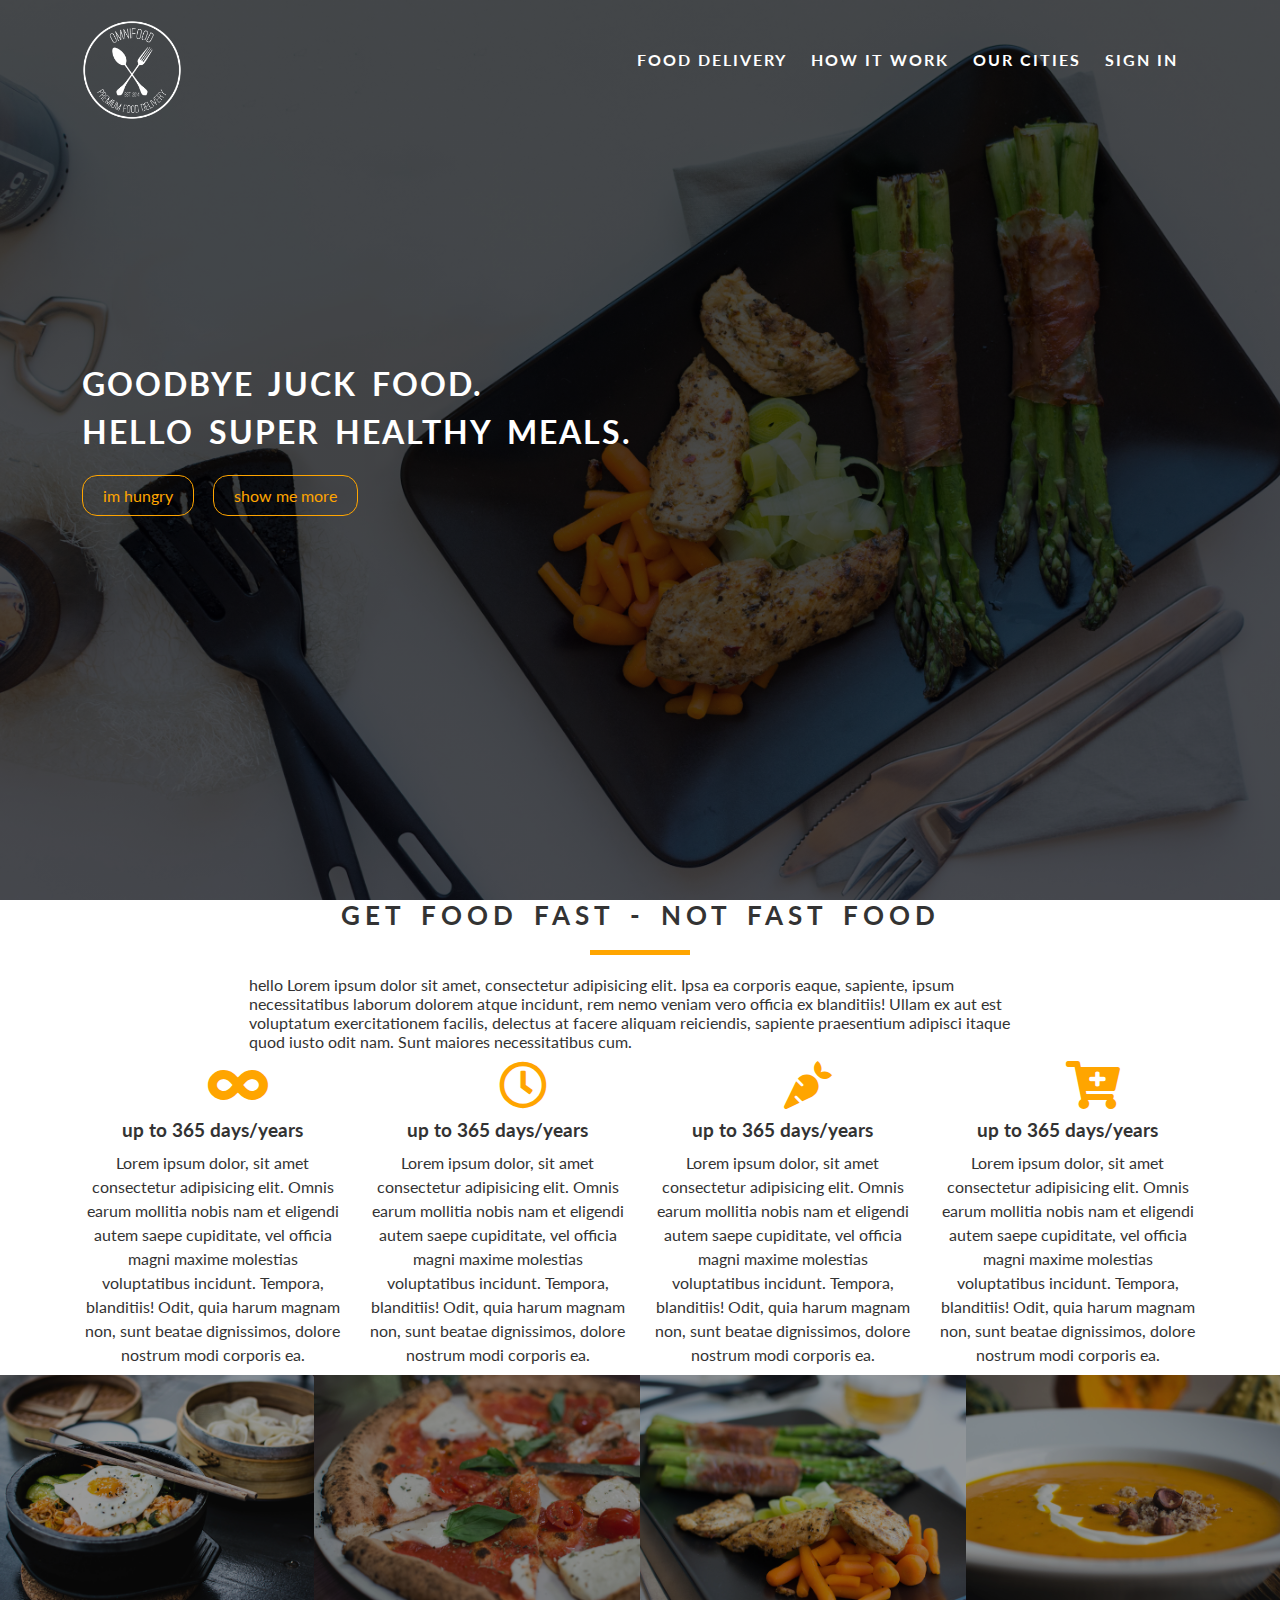
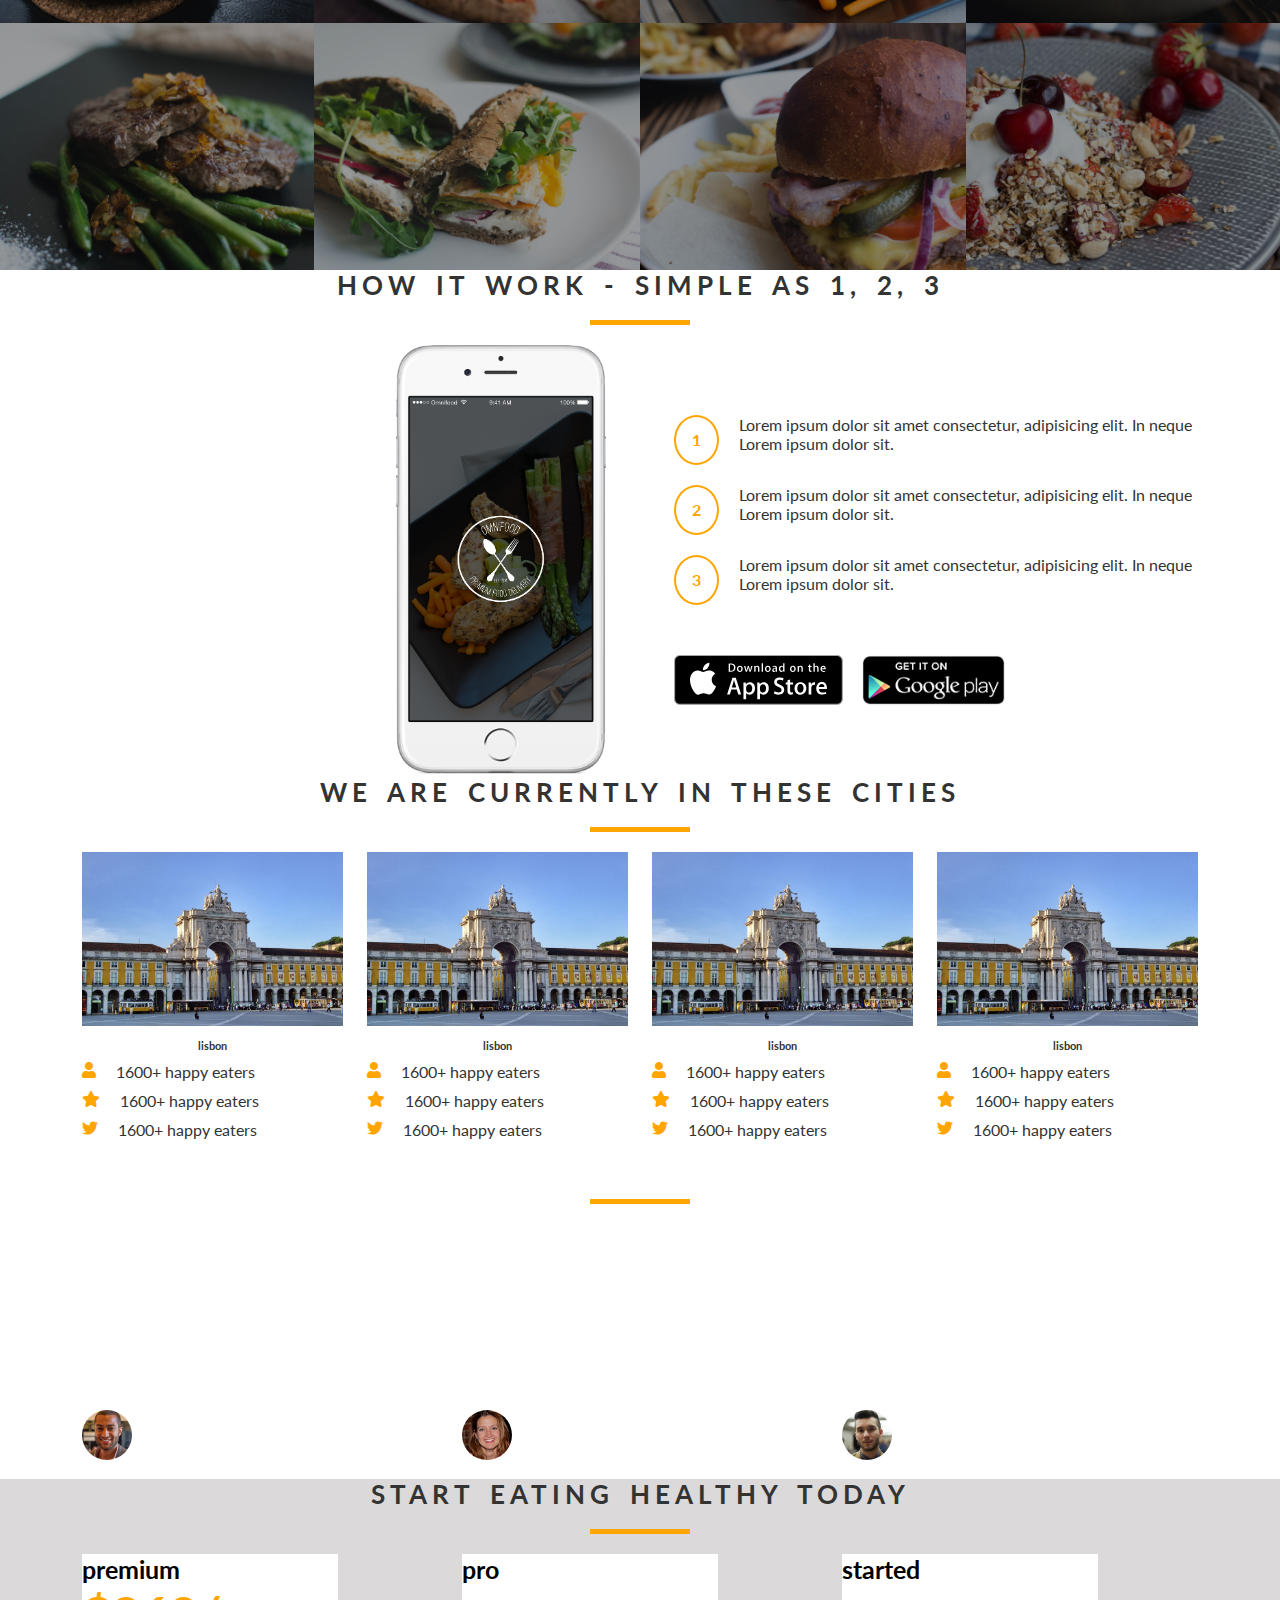
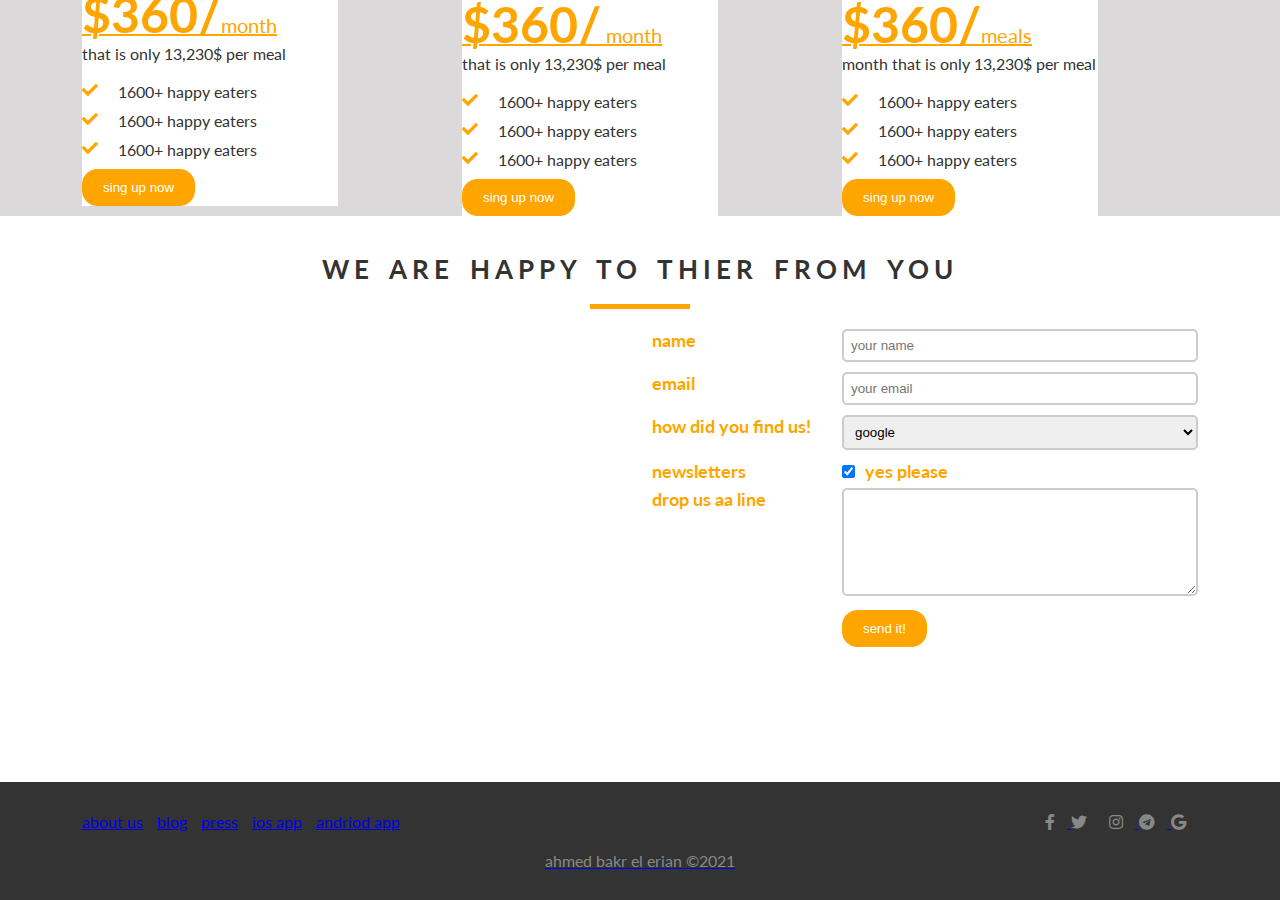
<file: index.html>
<!DOCTYPE html>
<html lang="en">

<head>
    <meta charset="UTF-8">
    <meta http-equiv="X-UA-Compatible" content="IE=edge">
    <meta name="viewport" content="width=device-width, initial-scale=1.0">
    <title> foods</title>

    <link rel="preconnect" href="https://fonts.googleapis.com">
    <link rel="preconnect" href="https://fonts.gstatic.com" crossorigin>
    <link href="https://fonts.googleapis.com/css2?family=Lato:wght@300&display=swap" rel="stylesheet">

    <link rel="stylesheet" href="css/all.min.css">
    <link rel="stylesheet" href="css/bootstrap-grid.min.css">
    <link rel="stylesheet" href="css/food.css">

</head>



<body>
    <header>
        <div class="container">

            <nav>
                <img src="images/logo-white.png" class="logo" alt="foods">

                <ul class="main-nav">
                    <li><a href="#">food delivery</a></li>
                    <li><a href="#works">how it work</a></li>
                    <li><a href="#cities">our cities</a></li>
                    <li><a href="#">sign in</a></li>
                </ul>
            </nav>

            <div class="hero-box">
                <h1>goodbye juck food. <br>hello super healthy meals.</h1>
                <a href="#" class="btn">im hungry</a>
                <a href="#" class="btn">show me more</a>
            </div><!-- hero-box -->
        </div><!-- contanier -->
    </header>


    <section id="featured">
        <div class="container">
            <h2>get food fast - not fast food </h2>
            <p class="featured-decs">
                hello Lorem ipsum dolor sit amet, consectetur adipisicing elit. Ipsa ea corporis eaque, sapiente, ipsum
                necessitatibus laborum dolorem atque incidunt, rem nemo veniam vero officia ex blanditiis! Ullam ex aut
                est voluptatum exercitationem facilis, delectus at facere aliquam reiciendis, sapiente praesentium
                adipisci itaque quod iusto odit nam. Sunt maiores necessitatibus cum.
            </p>


            <div class="row">

                <div class="col-lg-3 col-md-4 col-sm-6  box mb-2">
                    <i class="fas fa-infinity fa-3x"></i>
                    <h3> up to 365 days/years</h3>
                    <p>
                        Lorem ipsum dolor, sit amet consectetur adipisicing elit. Omnis earum mollitia nobis nam et
                        eligendi autem saepe cupiditate, vel officia magni maxime molestias voluptatibus incidunt.
                        Tempora, blanditiis! Odit, quia harum magnam non, sunt beatae dignissimos, dolore nostrum modi
                        corporis ea.
                    </p>
                </div><!-- 1 -->

                <div class="col-lg-3 col-md-4 col-sm-6  box mb-2 ">
                    <i class="far fa-clock fa-3x"></i>
                    <h3> up to 365 days/years</h3>
                    <p>
                        Lorem ipsum dolor, sit amet consectetur adipisicing elit. Omnis earum mollitia nobis nam et
                        eligendi autem saepe cupiditate, vel officia magni maxime molestias voluptatibus incidunt.
                        Tempora, blanditiis! Odit, quia harum magnam non, sunt beatae dignissimos, dolore nostrum modi
                        corporis ea.
                    </p>
                </div><!-- 2 -->

                <div class="col-lg-3 col-md-4 col-sm-6  box mb-2 ">
                    <i class="fas fa-carrot fa-3x"></i>
                    <h3> up to 365 days/years</h3>
                    <p>
                        Lorem ipsum dolor, sit amet consectetur adipisicing elit. Omnis earum mollitia nobis nam et
                        eligendi autem saepe cupiditate, vel officia magni maxime molestias voluptatibus incidunt.
                        Tempora, blanditiis! Odit, quia harum magnam non, sunt beatae dignissimos, dolore nostrum modi
                        corporis ea.
                    </p>
                </div><!-- 3 -->

                <div class="col-lg-3 col-md-4 col-sm-6  box mb-2 ">
                    <i class="fas fa-cart-plus fa-3x"></i>
                    <h3> up to 365 days/years</h3>
                    <p>
                        Lorem ipsum dolor, sit amet consectetur adipisicing elit. Omnis earum mollitia nobis nam et
                        eligendi autem saepe cupiditate, vel officia magni maxime molestias voluptatibus incidunt.
                        Tempora, blanditiis! Odit, quia harum magnam non, sunt beatae dignissimos, dolore nostrum modi
                        corporis ea.
                    </p>
                </div><!-- 4 -->


            </div><!-- row -->

        </div><!-- container -->
    </section><!-- featured -->


    <section id="meals">
        <div class="row">
            <div class="col-3 meals">
                <img src="images/1.jpg" alt="">
            </div><!-- 1 -->
            <div class="col-3 meals">
                <img src="images/2.jpg" alt="">
            </div><!-- 2 -->
            <div class="col-3 meals">
                <img src="images/3.jpg" alt="">
            </div><!-- 3 -->
            <div class="col-3 meals">
                <img src="images/4.jpg" alt="">
            </div><!-- 4 -->
            <div class="col-3 meals">
                <img src="images/5.jpg" alt="">
            </div><!-- 5 -->
            <div class="col-3 meals">
                <img src="images/6.jpg" alt="">
            </div><!-- 6 -->
            <div class="col-3 meals">
                <img src="images/7.jpg" alt="">
            </div><!-- 7 -->
            <div class="col-3 meals">
                <img src="images/8.jpg" alt="">
            </div><!-- 8 -->

        </div><!-- row -->
    </section><!-- #meals -->


    <section id="works">
        <div class="container">
            <h2>how it work - simple as 1, 2, 3</h2>
            <div class="row">

                <div class="col-md-6 left-work">
                    <img src="images/app-iPhone.png" class="app-iphone" alt="">
                </div><!-- left -->

                <div class="col-lg-6 col-md-6 col-sm-12 right-work">
                    <div class="step">
                        <div>1</div>
                        <p> Lorem ipsum dolor sit amet consectetur, adipisicing elit. In neque Lorem ipsum dolor sit.
                        </p>
                    </div><!-- 1 -->
                    <div class="step">
                        <div>2</div>
                        <p> Lorem ipsum dolor sit amet consectetur, adipisicing elit. In neque Lorem ipsum dolor sit.
                        </p>
                    </div><!-- 2 -->
                    <div class="step">
                        <div>3</div>
                        <p> Lorem ipsum dolor sit amet consectetur, adipisicing elit. In neque Lorem ipsum dolor sit.
                        </p>
                    </div><!-- 3 -->
                    <div class="brands">
                        <a href="#"> <img src="images/download-app.svg" alt=""></a>
                        <a href="#"> <img src="images/download-app-android.png" alt=""></a>
                    </div>
                </div><!-- right -->

            </div><!-- row -->
        </div><!-- container -->
    </section><!-- works -->

    <section id=" cities">
        <div class="container">
            <h2> we are currently in these cities </h2>
            <div class="row">

                <div class="col-lg-3 col-md-4 col-sm-6 city ">
                    <img src="images/lisbon-3.jpg" alt="">
                    <h6>lisbon</h6>

                    <div class="city-info">
                        <i class="fa fa-user"> </i>
                        <p>1600+ happy eaters</p>
                    </div><!-- city-info 1-->

                    <div class="city-info">
                        <i class="fa fa-star"> </i>
                        <p>1600+ happy eaters</p>
                    </div><!-- city-info 1-->

                    <div class="city-info">
                        <i class="fab fa-twitter"> </i>
                        <p>1600+ happy eaters</p>
                    </div><!-- city-info 1 -->
                </div><!-- 1 -->

                <div class="col-lg-3 col-md-4 col-sm-6 city ">
                    <img src="images/lisbon-3.jpg" alt="">
                    <h6>lisbon</h6>

                    <div class="city-info">
                        <i class="fa fa-user"> </i>
                        <p>1600+ happy eaters</p>
                    </div><!-- city-info 1-->

                    <div class="city-info">
                        <i class="fa fa-star"> </i>
                        <p>1600+ happy eaters</p>
                    </div><!-- city-info 1-->

                    <div class="city-info">
                        <i class="fab fa-twitter"> </i>
                        <p>1600+ happy eaters</p>
                    </div><!-- city-info 1 -->
                </div><!-- 1 -->

                <div class="col-lg-3 col-md-4 col-sm-6 city ">
                    <img src="images/lisbon-3.jpg" alt="">
                    <h6>lisbon</h6>

                    <div class="city-info">
                        <i class="fa fa-user"> </i>
                        <p>1600+ happy eaters</p>
                    </div><!-- city-info 1-->

                    <div class="city-info">
                        <i class="fa fa-star"> </i>
                        <p>1600+ happy eaters</p>
                    </div><!-- city-info 1-->

                    <div class="city-info">
                        <i class="fab fa-twitter"> </i>
                        <p>1600+ happy eaters</p>
                    </div><!-- city-info 1 -->
                </div><!-- 1 -->

                <div class="col-lg-3 col-md-4 col-sm-6 city ">
                    <img src="images/lisbon-3.jpg" alt="">
                    <h6>lisbon</h6>

                    <div class="city-info">
                        <i class="fa fa-user"> </i>
                        <p>1600+ happy eaters</p>
                    </div><!-- city-info 1-->

                    <div class="city-info">
                        <i class="fa fa-star"> </i>
                        <p>1600+ happy eaters</p>
                    </div><!-- city-info 1-->

                    <div class="city-info">
                        <i class="fab fa-twitter"> </i>
                        <p>1600+ happy eaters</p>
                    </div><!-- city-info 1 -->
                </div><!-- 1 -->

            </div><!-- row -->

        </div><!-- conteiner -->
    </section><!-- cities# -->

    <section id="testimomials">
        <div class="container">
            <h2> our customars cant live without us </h2>
            <div class="row">
                <div class=" col-md-4 col-sm-6 ">
                    <i class="fas fa-quote-right"> </i>
                    <p>Lorem ipsum dolor sit amet, consectetur adipisicing elit. Quam explicabo assumenda dolor quas
                        sapiente aliquam cumque. Repudiandae voluptates deserunt </p>
                    <img src="images/customer-1.jpg" alt="">
                    alberto duncun
                </div><!-- 1 -->
                <div class=" col-md-4 col-sm-6 ">
                    <i class="fas fa-quote-right"> </i>
                    <p>Lorem ipsum dolor sit amet, consectetur adipisicing elit. Quam explicabo assumenda dolor quas
                        sapiente aliquam cumque. Repudiandae voluptates deserunt </p>
                    <img src="images/customer-2.jpg" alt="">
                    joana sliva
                </div><!-- 2 -->
                <div class=" col-md-4 col-sm-6 ">
                    <i class="fas fa-quote-right"> </i>
                    <p>Lorem ipsum dolor sit amet, consectetur adipisicing elit. Quam explicabo assumenda dolor quas
                        sapiente aliquam cumque. Repudiandae voluptates deserunt </p>
                    <img src="images/customer-3.jpg" alt="">
                    alberto duncun
                </div><!-- 3 -->
            </div><!-- container -->
    </section><!-- testimomials -->
<br>
    <section id="contact1">
        <div class="container">
            <h2> start eating healthy today</h2>
            <div class="row">
                <div class=" col-md-4 col-sm-6 ">
                    <div class="hat">

                        <h6 class="adress">premium</h6>
                        <p class="mom"> <span>$360/</span>month</p>

                        <p> that is only 13,230$ per meal</p>
                        <br>
                        <div class="city-info">
                            <i class="fas fa-check"></i>
                            <p>1600+ happy eaters</p>
                        </div><!-- city-info 1-->

                        <div class="city-info">
                            <i class="fas fa-check"></i>
                            <p>1600+ happy eaters</p>
                        </div><!-- city-info 1-->

                        <div class="city-info">
                            <i class="fas fa-check"></i>
                            <p>1600+ happy eaters</p>
                        </div><!-- city-info 1 -->
                        <button type="submit">sing up now</button>
                    </div>
                </div><!-- 1 -->

                <div class=" col-md-4 col-sm-6 city ">
                    <div class="ahm">
                        <h6 class="adress">pro</h6>
                        <p class="mom"><span>$360/</span> month</p>
                        <p>that is only 13,230$ per meal</p>
                        <br>
                        <div class="city-info">
                            <i class="fas fa-check"></i>
                            <p>1600+ happy eaters</p>
                        </div><!-- city-info 1-->

                        <div class="city-info">
                            <i class="fas fa-check"></i>
                            <p>1600+ happy eaters</p>
                        </div><!-- city-info 1-->

                        <div class="city-info">
                            <i class="fas fa-check"></i>
                            <p>1600+ happy eaters</p>
                        </div><!-- city-info 1 -->
                        <button type="submit">sing up now</button>
                    </div><!-- ahm -->
                </div><!-- 1 -->

                <div class=" col-md-4 col-sm-6 city ">
                    <div class="ahm">
                        <h6 class="adress">started</h6>
                        <p class="mom"><span>$360/</span>meals</p>
                        <p> month that is only 13,230$ per meal</p>
                        <br>
                        <div class="city-info">
                            <i class="fas fa-check"></i>
                            <p>1600+ happy eaters</p>
                        </div><!-- city-info 1-->

                        <div class="city-info">
                            <i class="fas fa-check"></i>
                            <p>1600+ happy eaters</p>
                        </div><!-- city-info 1-->

                        <div class="city-info">
                            <i class="fas fa-check"></i>
                            <p>1600+ happy eaters</p>

                        </div><!-- city-info 1 -->

                        <button type="submit">sing up now</button>
                    </div><!-- ahm -->
                </div><!-- 1 -->
            </div><!-- row -->
        </div><!-- container -->
    </section>
    <br>
    <br>
    <section id="contact">
        <div class="container">
            <h2>we are happy to thier from you </h2>

            <div class="row">
                <div class="col-md-6">
                    <iframe
                        src="https://www.google.com/maps/embed?pb=!1m14!1m12!1m3!1d13685.79653851867!2d31.2282846!3d30.9579462!2m3!1f0!2f0!3f0!3m2!1i1024!2i768!4f13.1!5e0!3m2!1sar!2seg!4v1629199757592!5m2!1sar!2seg"
                        width="100%" height="450" style="border:0;" allowfullscreen="" loading="lazy"></iframe>
                </div><!-- map -->

                <div class="col-md-6 contact-form">
                    <div class="row">
                        <div class="col-sm-4">

                            <label>name</label>
                        </div><!-- label -->
                        <div class="col-sm-8">
                            <input type="text" placeholder="your name">
                        </div><!-- input -->
                    </div><!-- row name -->


                    <div class="row">

                        <div class="col-sm-4">
                            <label>email</label>
                        </div><!-- label -->

                        <div class="col-sm-8">
                            <input type="email" placeholder="your email">
                        </div><!-- input -->

                    </div><!-- row email -->

                    <div class="row">
                        <div class="col-sm-4">

                            <label>how did you find us!</label>
                        </div><!-- label -->
                        <div class="col-sm-8 ">
                            <select>
                                <option>google</option>
                                <option>facebook</option>
                                <option>friend</option>
                                <option>friend</option>
                                <option>friend</option>

                            </select>
                        </div><!-- select -->
                    </div><!-- row find us -->

                    <div class="row">
                        <div class="col-sm-4">

                            <label>newsletters</label>
                        </div><!-- label -->

                        <div class="col-sm-8">
                            <input type="checkbox" checked>yes please
                        </div><!-- check -->
                    </div><!-- row newsletters -->

                    <div class="row">
                        <div class="col-sm-4">

                            <label>drop us aa line </label>
                        </div><!-- label -->

                        <div class="col-sm-8">
                            <textarea cols="60" rows="6"></textarea>
                        </div><!-- textarea -->
                    </div><!-- row textarea  -->

                    <div class="row">
                        <div class="col-sm-4"> </div>

                        <div class="col-sm-8">
                            <button type="submit">send it!</button>
                        </div><!-- textarea -->
                    </div><!-- row textarea  -->

                </div><!-- form -->

            </div><!-- row -->

        </div><!-- container -->
    </section><!-- #contact -->
    <footer>
        <div class="container">

            <div class="row">
                <div class="col-md-6">
                    <ul class="footer-nav ">
                        <li><a href="#">about us</a></li>
                        <li><a href="#">blog</a></li>
                        <li><a href="#">press</a></li>
                        <li><a href="#">ios app</a></li>
                        <li><a href="#">andriod app</a></li>

                        
                    </ul>
                </div>

                <div class="col-md-6">
                    <ul class="social-nav">
                        <li><a href="#"><i class="fab fa-facebook-f"></i></li>
                        <li><a href="#"><i class="fab fa-twitter"></i><li>
                        <li><a href="#"><i class="fab fa-instagram"></i></li>
                        <li><a href="#"><i class="fab fa-telegram"></i></li>
                        <li><a href="#"><i class="fab fa-google"></i></li>

                    </ul>
                </div>
            </div><!-- row -->
            <p>ahmed bakr el erian &copy;2021 </p>
        </div><!-- container -->
    </footer>



</body>

</html>
</file>
<file: css/food.css>
*{
    margin:0px ; padding:0px ;
box-sizing: border-box;
}
html{
    font-size: 16px;
    color: #333;
    background-color: #fff;
    font-family: "lato";
}
header{
    height: 100vh;
    background-image : linear-gradient(rgba(0,0,0,.7),rgba(0,0,5,.7)), url(../images/hero.jpg);
    background-size : cover;
    background-position : center;
}
.logo{
    float: left;
    height: 100px;
    margin-top: 20px;
}
.main-nav{
    float: right;
list-style: none; margin-top: 50px;

}
.main-nav li{
    margin-right: 20px;
display: inline-block;
}
.main-nav li a{
   color: #fff;
   text-decoration: none;
text-transform: uppercase;
font-weight: bold;
letter-spacing: 2px;
}
.main-nav li a:hover{
  color: orange;
text-decoration: underline ;
}
.hero-box{
    position: absolute;
    top: 40%;
}
h1{
    font-size: 2rem;
    color: #fff;
    text-transform: uppercase;
font-weight: bold;
letter-spacing: 2px;
word-spacing: 5px;
line-height: 150%;
margin-bottom: 30px;
}
.btn  {
    border: solid orange 1px ;
    margin-right: 15px;
    color: orange;
    text-decoration: none;
    padding: 10px 20px;
    border-radius: 15px;

}
.btn :hover{
    background-color: orange;
    color: white;

}
.section{
   padding: 40px 0px;


}
h2{
    text-align: center;
    margin-bottom: 15px;
    font-size: 1.6rem;
    text-transform: uppercase;

letter-spacing: 5px;
word-spacing: 5px;


}
h2::after{
 content: "";
 display: block;
width: 100px;
 height: 5px;
background-color:orange;
margin: 20px auto;
}
.featured-decs{
    width: 70%;
    margin: 10px auto;
}
.box  {

    margin-bottom: 10px;
    text-align: center;
}
.box i {
    color: orange;
margin-left: 50px;
    margin-bottom: 10px;
}
.box h3 {
    margin-bottom: 10px;
}
.box p {
    line-height: 150%;
}
.meals{
    padding: 0;
    background-color: black;
    overflow: hidden;
}
.meals img{
    width: 100%;
    opacity: .6;
    transition: 1s;
    transform: scale(1.1);

}
.meals img:hover{
    opacity: 1;
    transform: scale(1);
}
.works{
    background-color: #eee;
}
.left-work{
    text-align: right;
    padding-right: 3%;
    
}
.app-iphone{
    width: 40%;

}

.right-work{
    text-align: left;
    padding-left: 3%;
    padding-top: 70px;
}
.step{
    margin-bottom: 20px;
    display: flex;
}
.step div{
margin-right: 20px;
display: inline-block;
width: 50px;
height: 50px;
border: solid 2px orange;
padding: 13px;
border-radius: 50%;
text-align: center;
color: orange;
font-weight:bold ;
}
.brands {
    margin-top: 50px;
}
.brands a{
    margin-right: 15px;
}
.brands img{
    height: 50px;
}
.city img{
    width: 100%;
    margin-bottom: 10px;
}
.city h6{
text-align: center;
margin-bottom: 10px;
}
.city-info{
display: flex;
margin-bottom: 10px;
}
.city-info i{
color: orange;
margin-right: 20px;
}
#testimomials{
    color: white;
    background-image : linear-gradient(rgba(0,0,0,.7),rgba(0,0,0,.7)), url(../images/back-customers.jpg);
    background-size : cover;
    background-position : center;
    background-attachment: fixed
}

#testimomials i{
color:white ;
font-size: 50px;
margin-bottom: 20px;
margin-left: -50px;
transform: rotate(180deg);
}

#testimomials p{
    margin-bottom: 20px;
    line-height: 150%;
}
#testimomials img{
height: 50px;
border-radius: 50%;
margin-right: 15px;
vertical-align: middle;
}
.contact-form{
    font-size: 18px;
color: orange;
margin-bottom: 15px;
font-weight: bold;
}
input[type=text] ,input[type=email] ,select ,textarea {
    width: 100%;
padding: 7px;
border: solid#ccc 2px;
border-radius: 5px;
margin-bottom: 10px;
}

input[type=checkbox]{
margin-bottom: 10px;
margin-right: 10px;
}

button{
border: solid orange 1px;
padding:10px 20px ;
border-radius: 15px;
background-color: orange;
color: white;
}


button:hover{
    background-color: transparent;
    color: orange;
}

footer{
    background-color: #333;
    padding: 30px 0px;
}
footer p{
   margin-top: 20px;
   color: #888;
   text-align: center;
}
.footer-nav , .social-nav{
float: left;
list-style: none;
}
.social-nav{
    float: right;
}
.footer-nav li , .social-nav li{
margin-right: 10px;
    display: inline-block;
    color: #888;
}

.footer nav li a , .social-nav li a{
color: #888;
text-decoration: none;
text-transform: uppercase;
letter-spacing: 2px;
}
.footer nav li a :hover , .social-nav li a  :hover{
text-decoration: underline;
    color: orange;
}
.mom{
    
    text-decoration: underline;
    color: orange;
 
 font-size:  20px; ;
   
    list-style: none; 
}
.adress{
    color: black;
    font-weight: bold;
    font-size: 25px;
margin-right: 350px;
text-align: center;
}
.hat{
    background-color: white;
    border-radius: 0px;
    margin-right: 100px;
    top: 50px;
}

span{
    color: orange;
    font-weight: bold;
    font-size: 50px;
}
#contact1{
    background-color: rgb(219, 217, 217);
  
}
.ahm{
    background-color: white;
    border-radius: 0px;
    margin-right: 100px;
    top: 50px;
}
</file>
